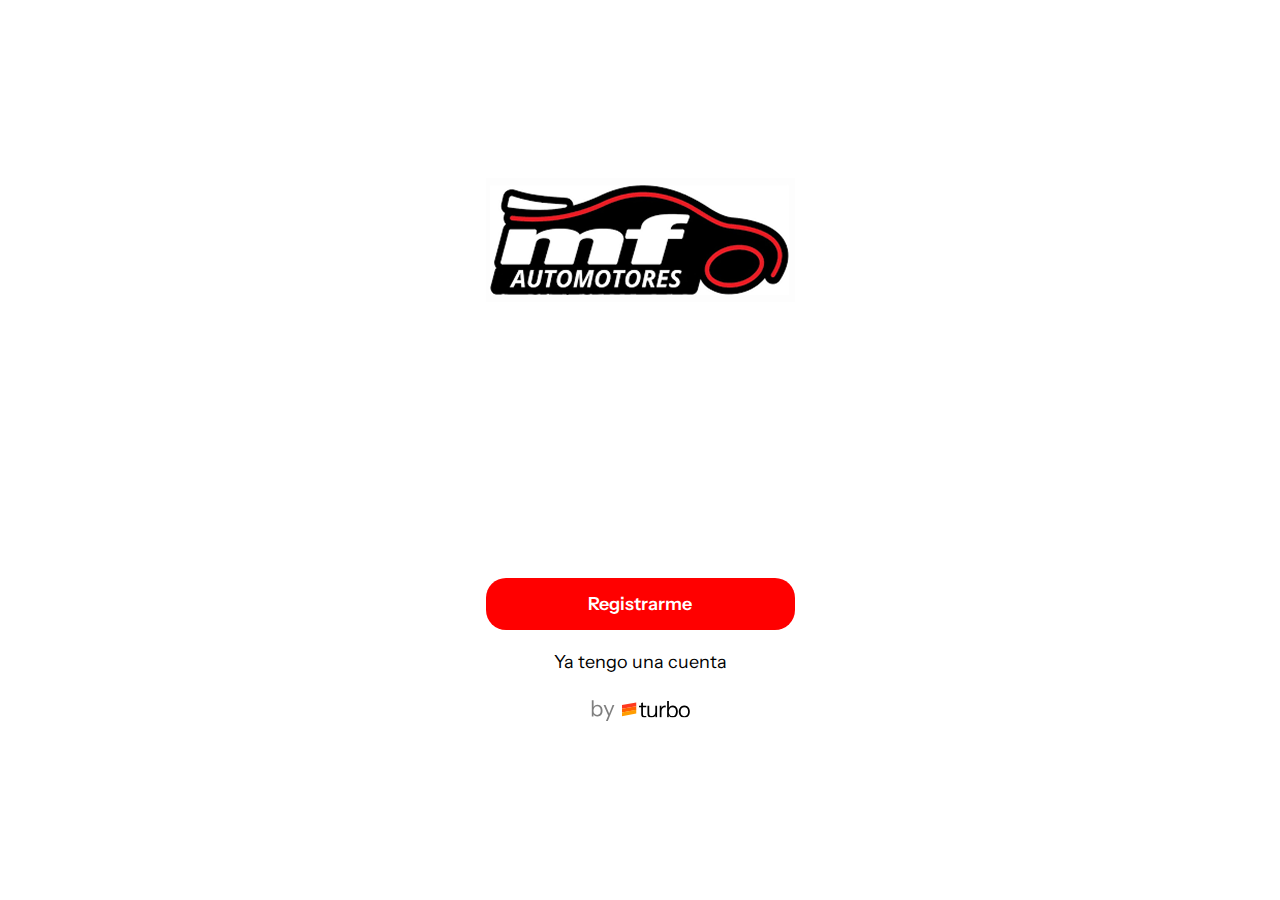
<file: index.html>
<!DOCTYPE html>
<html lang="en">
<head>
    <meta charset="UTF-8">
    <meta name="viewport" content="width=device-width, initial-scale=1.0">
    <title>Document</title>
    <link rel="stylesheet" href="main.css">
    <link rel="preconnect" href="https://fonts.googleapis.com">
<link rel="preconnect" href="https://fonts.gstatic.com" crossorigin>
<link href="https://fonts.googleapis.com/css2?family=Instrument+Sans:ital,wght@0,400..700;1,400..700&display=swap" rel="stylesheet">
</head>
<body>
    <div class="main">
        <div class="loginCentered">
            <img src="resources/branding.png" class="top">
            <button onclick="location.href='register.html';" class="accentColorButton">Registrarme</button>
            <button class="commonButton" onclick="location.href='login.html';">Ya tengo una cuenta</button>
            <img src="resources/watermark.svg" alt="" srcset="" class="watermark">
        </div>
    </div>
</body>
</html>
</file>
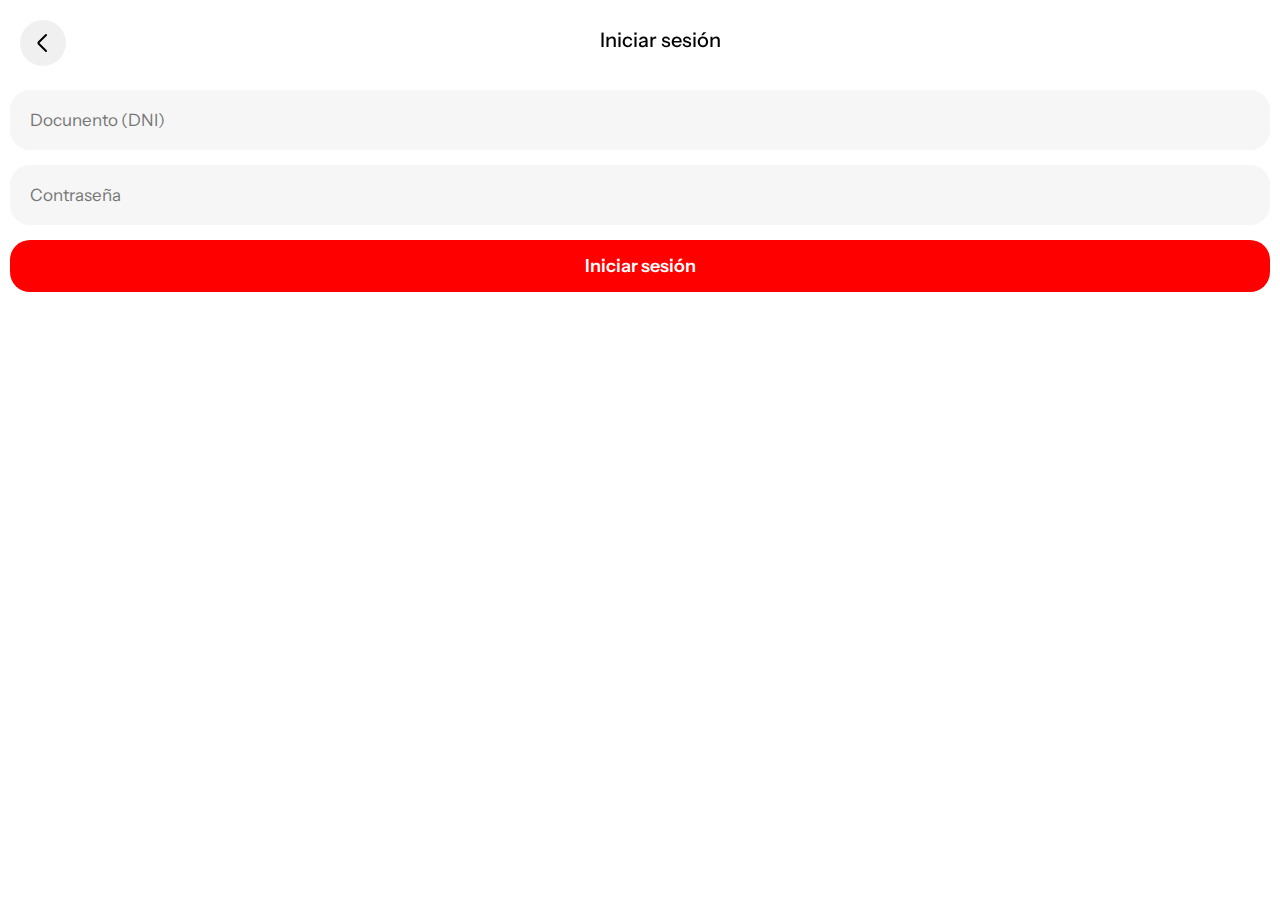
<file: login.html>
<!DOCTYPE html>
<html lang="en">
<head>
    <meta charset="UTF-8">
    <meta name="viewport" content="width=device-width, initial-scale=1.0">
    <title>Document</title>
    <link rel="stylesheet" href="main.css">
    <link rel="preconnect" href="https://fonts.googleapis.com">
<link rel="preconnect" href="https://fonts.gstatic.com" crossorigin>
<link href="https://fonts.googleapis.com/css2?family=Instrument+Sans:ital,wght@0,400..700;1,400..700&display=swap" rel="stylesheet">
</head>
<body>
    <div class="header">
        <img  class="backButton"src="resources/back.svg" alt="" onclick="window.history.go(-1); return false;">
        <h1 class="title">Iniciar sesión</h1>
    </div>
    <div class="content">
        <input class="nameInput"type="text" placeholder="Docunento (DNI)">
        <input class="nameInput"type="password" placeholder="Contraseña">
        <button type="button" class="accentColorButton">Iniciar sesión</button>
    </div>
</body>
</html>
</file>
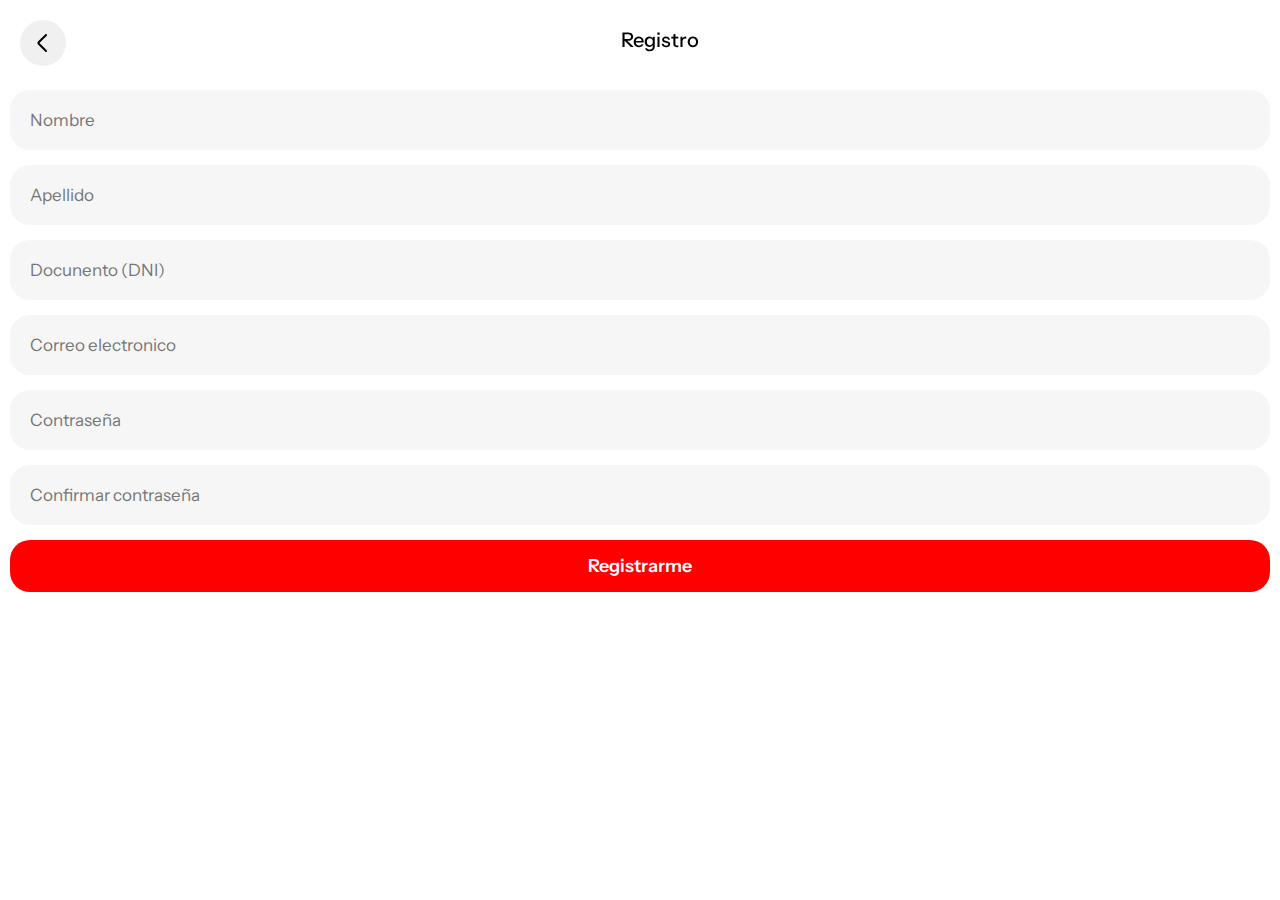
<file: register.html>
<!DOCTYPE html>
<html lang="en">
<head>
    <meta charset="UTF-8">
    <meta name="viewport" content="width=device-width, initial-scale=1.0">
    <title>Document</title>
    <link rel="stylesheet" href="main.css">
    <link rel="preconnect" href="https://fonts.googleapis.com">
<link rel="preconnect" href="https://fonts.gstatic.com" crossorigin>
<link href="https://fonts.googleapis.com/css2?family=Instrument+Sans:ital,wght@0,400..700;1,400..700&display=swap" rel="stylesheet">
</head>
<body>
    <div class="header">
        <img  class="backButton"src="resources/back.svg" alt="" onclick="window.history.go(-1); return false;">
        <h1 class="title">Registro</h1>
    </div>
    <div class="content">
        <input class="nameInput"type="text" placeholder="Nombre">
        <input class="nameInput"type="text" placeholder="Apellido">
        <input class="nameInput"type="text" placeholder="Docunento (DNI)">
        <input class="nameInput"type="email" placeholder="Correo electronico">
        <input class="nameInput"type="password" placeholder="Contraseña">
        <input class="nameInput"type="password" placeholder="Confirmar contraseña">
        <button type="button" class="accentColorButton">Registrarme</button>
    </div>
</body>
</html>
</file>
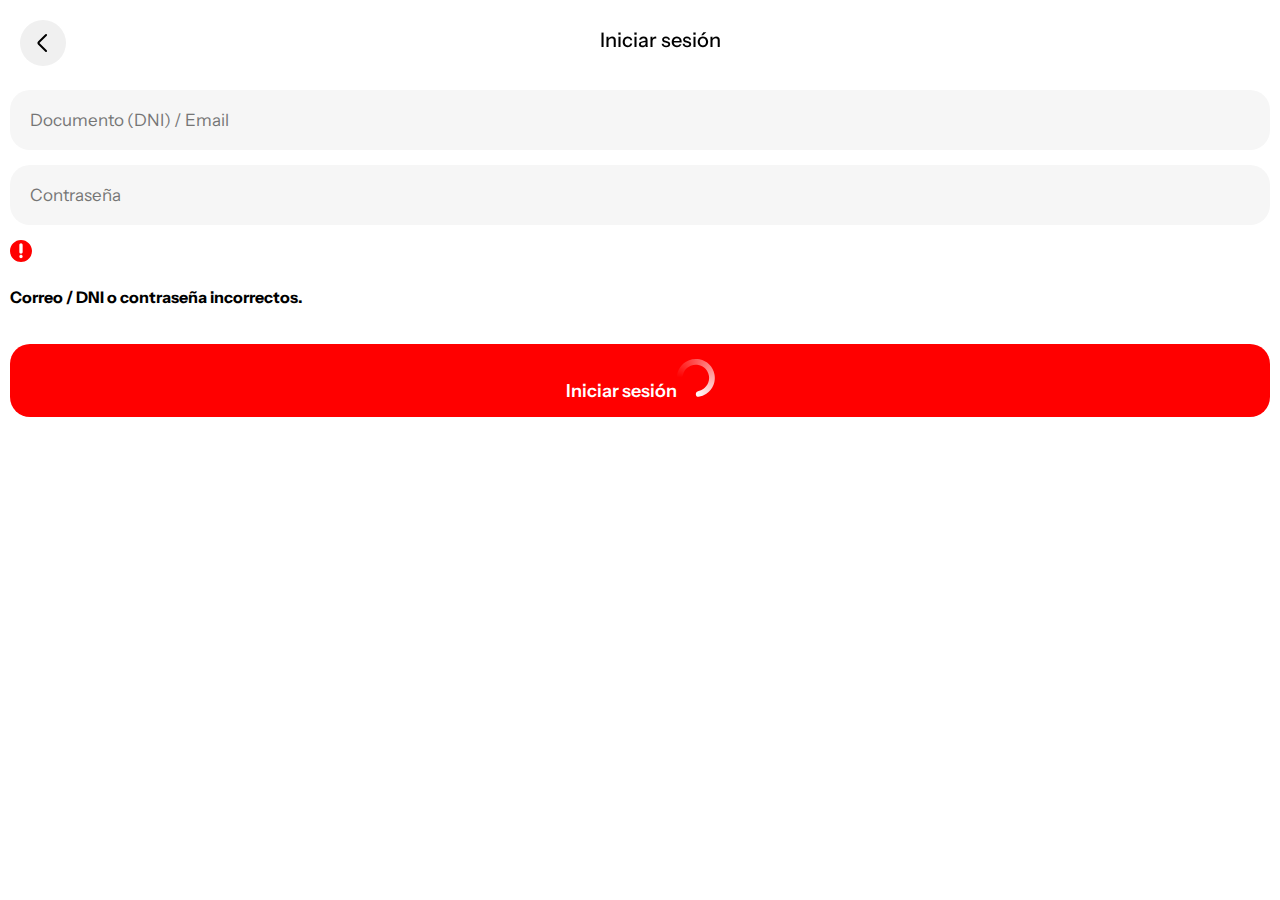
<file: public/login.html>
<!DOCTYPE html>
<html lang="en">
<head>
    <meta charset="UTF-8">
    <meta name="viewport" content="width=device-width, initial-scale=1.0">
    <title>Document</title>
    <link rel="stylesheet" href="main.css">
    <link rel="preconnect" href="https://fonts.googleapis.com">
<link rel="preconnect" href="https://fonts.gstatic.com" crossorigin>
<link href="https://fonts.googleapis.com/css2?family=Instrument+Sans:ital,wght@0,400..700;1,400..700&display=swap" rel="stylesheet">
</head>
<body>
    <div class="header">
        <img  class="backButton"src="resources/back.svg" alt="" onclick="window.history.go(-1); return false;">
        <h1 class="title">Iniciar sesión</h1>
    </div>
    <div class="content">
        <input class="nameInput"type="text" placeholder="Documento (DNI) / Email" id="dniEmail">
        <input class="nameInput"type="password" placeholder="Contraseña" id="password">
        <div class="warning" id="errorPassw">
            <img src="resources/error.svg" class="warningIcon"alt="">
            <h4 class="doubleText">Correo / DNI o contraseña incorrectos.</h4>
        </div>
        <button id="button" type="button" class="accentColorButton"><span id="labelButton">Iniciar sesión</span><img src="resources/spinner.svg" class="spinner" id="spinner"></button>
    </div>
    <script src="config.js"></script>
    <script src="login.js"></script>
</body>
</html>
</file>
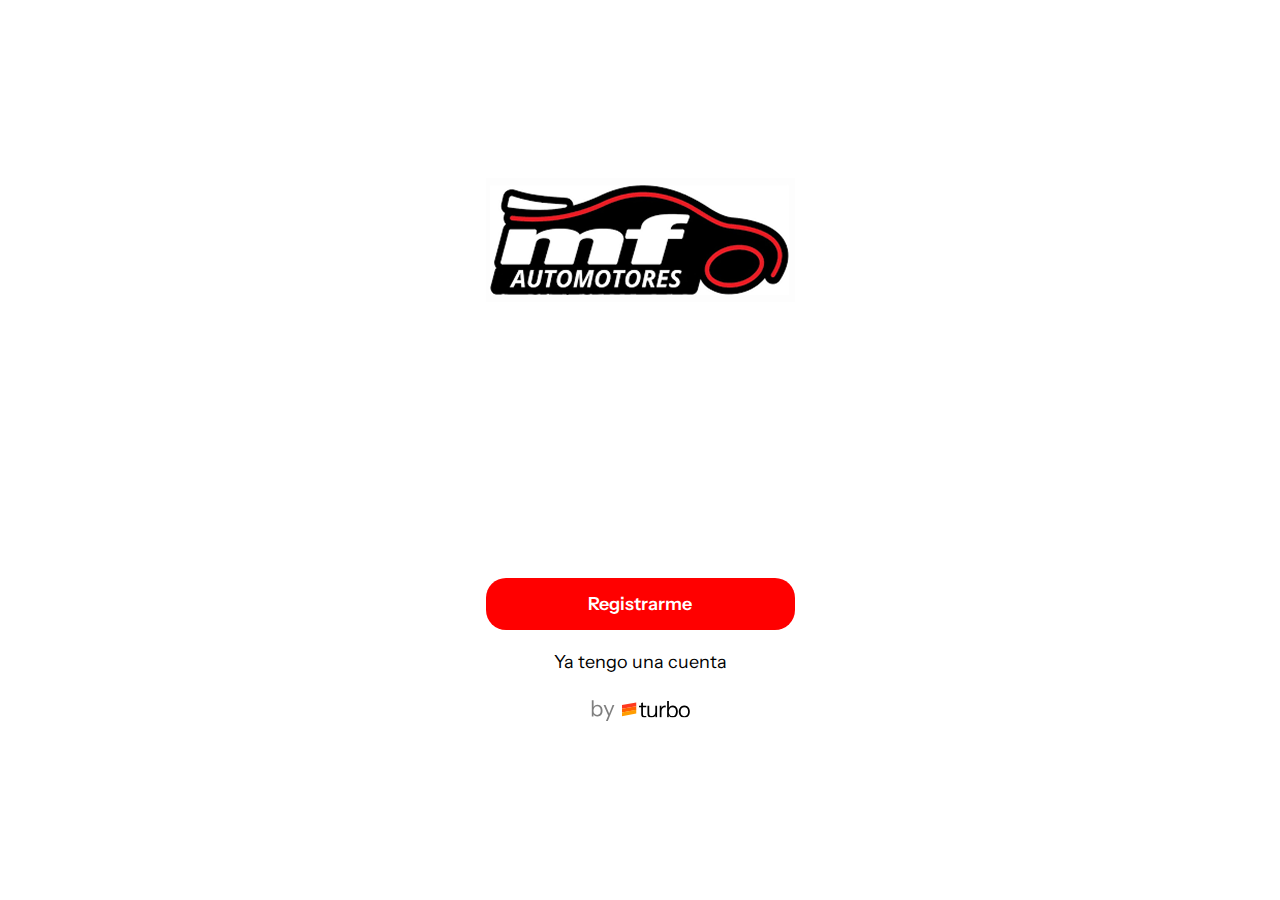
<file: public/menu.html>
<!DOCTYPE html>
<html lang="en">
<head>
    <meta charset="UTF-8">
    <meta name="viewport" content="width=device-width, initial-scale=1.0">
    <title>nitro | Dashboard</title>
    <link rel="stylesheet" href="menu.css">
    <link rel="preconnect" href="https://fonts.googleapis.com">
    <link rel="preconnect" href="https://fonts.gstatic.com" crossorigin>
    <link href="https://fonts.googleapis.com/css2?family=Instrument+Sans:ital,wght@0,400..700;1,400..700&display=swap" rel="stylesheet">
</head>
<body>
    <div class="header">
        <img src="resources/header_2.svg" alt="" srcset="" class="imageHeader">
        <img src="resources/pfp.png" alt="Opciones de la cuenta" srcset="" class="profile" id="ProfileButton">
    </div>
    <div class="content main" id="mainTabContent">
        <h1><span id="saludo">¿Qué onda, </span><span id="nombreMecanico">Juan</span>?</h1>
        <div class="doubleRoll">
            <div class="card">
                <h2 class="titleCard">Listos</h2>
                <h1 class="numberCard" id="carsD"><img src="resources/spinner.svg" class="spinner bigSpinner blackFilter" id="spinnerStat"></h1>
            </div>
            <div class="card">
                <h2 class="titleCard">Autos en taller</h2>
                <h1 class="numberCard" id="cars"><img src="resources/spinner.svg" class="spinner bigSpinner blackFilter" id="spinnerStat2"></h1>
            </div>
        </div>
        <div class="doubleRoll">
            <button class="BottomButton" id="addCarPiolaButton">Agregar Nuevo</button>
            <button class="BottomButton buttonYellow" id="historialPiolaAutosButton">Historial</button>
        </div>
        <h3>Ultimos agregados</h1>
        <div class="CarEntry" >

        </div>
    </div>
     <div class="content history" id="historyTabContent">
        <h1>Historial</h1>
    </div>
    <div class="navBar">
        <img src="resources/home.svg" alt="" class="iconTab" id="homeButton">
        <img src="resources/history.svg" alt="" class="iconTab" id="historyButton">
    </div>
    <div id="blackBlurBg"class="blackBG"></div>
    <div class="loginOptions closexpp" id="accountOptionsMenu" style="display: none;">
        <div class="cardLogin">
            <img src="resources/back.svg" alt="" srcset="" class="backButton" id="backk">
            <div class="headerCard">
                <img src="resources/pfp.png" class="pfp">
                <h2 id="nombreMecanico2">Q</h2>
            </div>
            <button class="optionCardButton topCorner">Configuración</button>
            <button class="optionCardButton">Historial</button>
            <button class="optionCardButton">Agregar una entrada</button>
            <button class="optionCardButton">Reportar un error</button>
            <button class="optionCardButton">Acerca de...</button>
            <button class="optionCardButton bottomCorner">Cerrar sesión</button>
            <h5>v.1.0.0-alpha turbo-mf-motores vv吴翔</h5>
        </div>
    </div>
    <div class="loginOptions closexpp" id="carOptionsMenu" style="display: none;">
        <div class="cardLogin">
            <img src="resources/back.svg" alt="" srcset="" class="backButton" id="backAddCar">
            <div class="headerCard">
                <h3 class="titleCardLabel">Añadir un auto</h2>
            </div>
            <div class="inputInformation" id="inputInf">
                <input type="text" placeholder="Patente" maxlength="7" class="addCarExpand" id="patenteInput">
                <input type="text" placeholder="Marca" class="addCarExpand" id="marcaInput"> 
                <input type="text" placeholder="Modelo" class="addCarExpand" id="modeloInput">
                <input type="text" placeholder="Kilometraje" class="addCarExpand" id="kilometrajeInput">
                <input type="text" placeholder="Año" class="addCarExpand" id="anoInput">
                <input type="text" placeholder="Arreglos" class="addCarExpand" id="arreglosInput" >
                <select name="Estado" id="statusInput" class="addCarExpand">
                    <option value="listo">Listo</option>
                    <option value="progreso">En progreso</option>
                </select>
                <button class="addCarExpand" id="invokeDate">
                    <img src="resources/calendar.svg" alt="" class="calendarIcon">
                    <span id="spanDateLabelButton">Fecha de entrada</span>
                </button>
                <input type="date" name="" id="dateInput" style="display: none;">
                <button class="accentColorButton" id="confirmButtonToNext">Continuar</button>
            </div>
            <div class="inputInformation confirm" style="display:none;" id="inputInfConfirm">
                <h1 class="h3_2">¿Esta seguro que desea terminar?</h1>
                <h3 class="h3_2">Patente: <span id="patentePreview">(sin establecer)</span></h3>
                <h3 class="h3_2">Marca: <span id="marcaPreview">(sin establecer)</span></h3>
                <h3 class="h3_2">Modelo: <span id="modeloPreview">(sin establecer)</span></h3>
                <h3 class="h3_2">Kilometraje: <span id="kilometrajePreview">(sin establecer)</span></h3>
                <h3 class="h3_2">Año: <span id="añoPreview">(sin establecer)</span></h3>
                <h3 class="h3_2">Arreglos: <span id="arreglosPreview">(sin establecer)</span></h3>
                <h3 class="h3_2">Estado: <span id="estadoPreview">(sin establecer)</span></h3>
                <h3 class="h3_2">Fecha de entrada: <span id="datePreview">(sin establecer)</span></h3>
                <button id="buttonCheckPost" type="button" class="accentColorButton"><span id="labelButton">Publicar</span><img src="resources/spinner.svg" class="spinner" id="spinner"></button>
            </div>
        </div>
    </div>
    <script src="config.js"></script>
    <script src="mainmenu.js"></script>
</body>
</html>
</file>
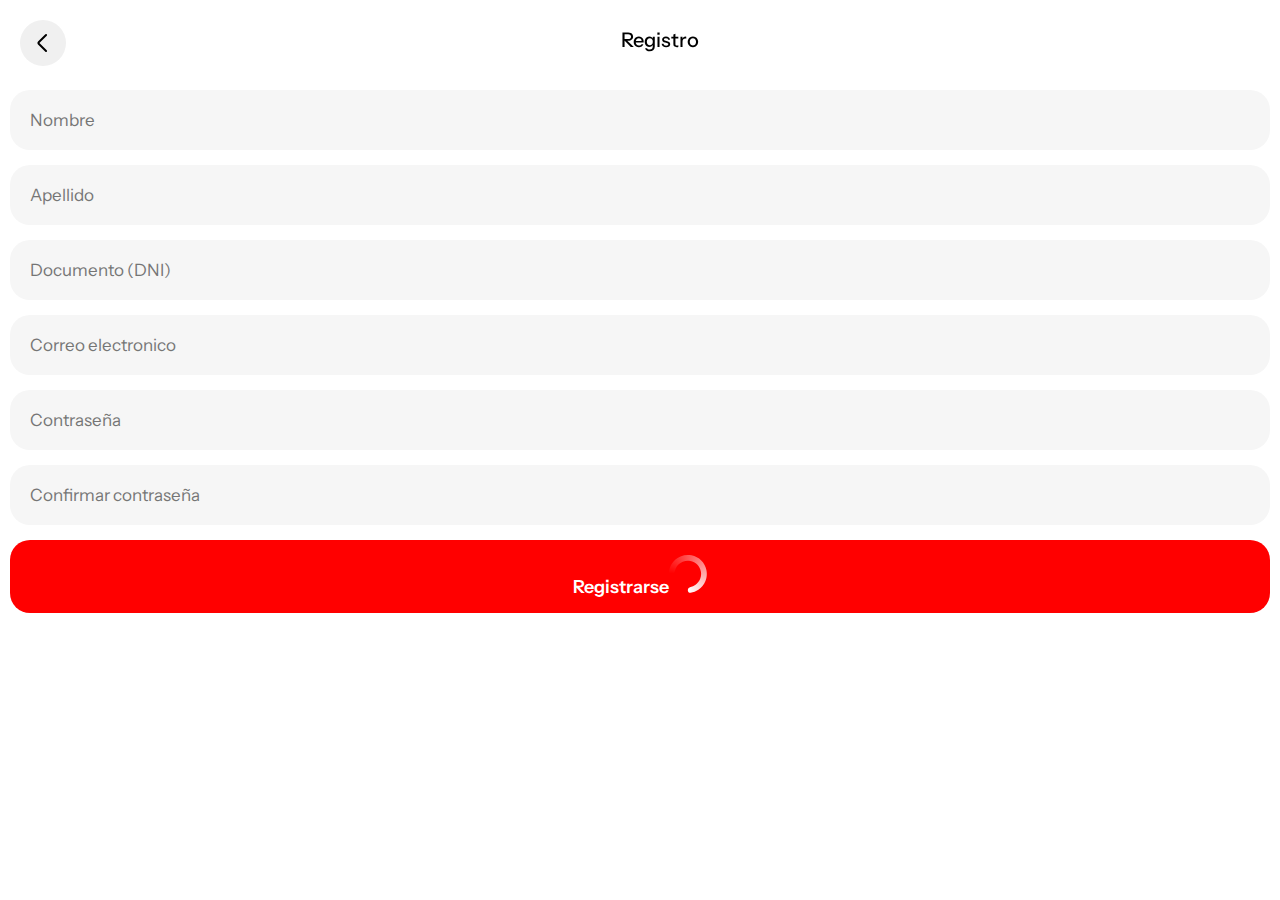
<file: public/register.html>
<!DOCTYPE html>
<html lang="en">
<head>
    <meta charset="UTF-8">
    <meta name="viewport" content="width=device-width, initial-scale=1.0">
    <title>Document</title>
    
    <link rel="stylesheet" href="main.css">
    <link rel="preconnect" href="https://fonts.googleapis.com">
<link rel="preconnect" href="https://fonts.gstatic.com" crossorigin>
<link href="https://fonts.googleapis.com/css2?family=Instrument+Sans:ital,wght@0,400..700;1,400..700&display=swap" rel="stylesheet">
</head>
<body>
    <div class="header">
        <img  class="backButton"src="resources/back.svg" alt="" onclick="window.history.go(-1); return false;">
        <h1 class="title">Registro</h1>
    </div>
    <div class="content">
        <input class="nameInput"type="text" placeholder="Nombre" id="regNombre">
        <input class="nameInput"type="text" placeholder="Apellido" id="regApellido">
        <input class="nameInput"type="text" placeholder="Documento (DNI)" id="regDNI">
        <input class="nameInput"type="email" placeholder="Correo electronico" id="regEmail">
        <input class="nameInput"type="password" placeholder="Contraseña" id="regPassword">
        <input class="nameInput"type="password" placeholder="Confirmar contraseña" id="regPassword2">
        <button type="button" id="registerBtn"class="accentColorButton"><span id="labelButton">Registrarse</span><img src="resources/spinner.svg" class="spinner" id="spinner"></button>
    </div>
    <script src="config.js"></script>
    <script src="register.js"></script>
</body>
</html>
</file>
<file: main.css>
.loginCentered {
    display: flex;
    align-self: center;
    justify-self: center;
    flex-direction: column;
    gap: 6px;
}

.main {
    display: flex;
    justify-items: center;
    align-items: center;
    justify-content: center;
    justify-self: center;
    height:100vh;
    width: 100vw;
    margin: 0;
    padding: 0;
}

.accentColorButton {
    border-radius: 20px;
    border: 0;
    padding: 15px;
    font-size: large;
    background-color: #ff0000;
    font-weight: 600;
    color: #FFFFFF;
}

.top {
    margin-bottom: 30vh;
}

.commonButton {
    border-radius: 20px;
    border: 0;
    padding: 15px;
    font-size: large;
    background-color: #ff770000;
}

* {
    font-family: "Instrument Sans", sans-serif;
}

body {
    border: 0;
    margin: 0;
}

@view-transition {
  navigation: auto;
}

::view-transition-group(*) {
  animation-duration: .33s;
}

::view-transition-old(root) {
  animation: .33s ease-in both leave;
}

::view-transition-new(root) {
  animation: .33s ease-in both enter;
}

@media (prefers-reduced-motion: reduce) {
  ::view-transition-group(*) {
    animation-duration: 0s;
  }
}
.watermark {
  width: 100px;
  align-self: center;
}

.header {
  display: flex;
  position: fixed;
  width: 100%;
  padding: 20px;
  padding-top: 15px;
  align-content: center;
  align-content: center ;
}

.title {
  width: 100vw;
  text-align: center;
  font-weight: 500;
  font-size: 20px;

}

.backButton {
  position: absolute;
  top: 20px;
  left: 20px;
}

.content {
  padding: 10px;
  padding-top: 90px;
  display: flex;
  flex-direction: column;
  gap: 15px;
}

.nameInput{
  border-radius: 20px;
  padding: 20px;
  outline-color: #ff0000;
  border: 0;
  background-color: #F6F6F6;
  font-size: 17px;
}
</file>
<file: public/main.css>
.loginCentered {
    display: flex;
    align-self: center;
    justify-self: center;
    flex-direction: column;
    gap: 6px;
}

.main {
    display: flex;
    justify-items: center;
    align-items: center;
    justify-content: center;
    justify-self: center;
    height:100vh;
    width: 100vw;
    margin: 0;
    padding: 0;
}

.accentColorButton {
    border-radius: 20px;
    border: 0;
    padding: 15px;
    font-size: large;
    background-color: #ff0000;
    font-weight: 600;
    color: #FFFFFF;
}

.top {
    margin-bottom: 30vh;
}

.commonButton {
    border-radius: 20px;
    border: 0;
    padding: 15px;
    font-size: large;
    background-color: #ff770000;
}

* {
    font-family: "Instrument Sans", sans-serif;
}

body {
    border: 0;
    margin: 0;
}

@view-transition {
  navigation: auto;
}

::view-transition-group(*) {
  animation-duration: .33s;
}

::view-transition-old(root) {
  animation: .33s ease-in both leave;
}

::view-transition-new(root) {
  animation: .33s ease-in both enter;
}

@media (prefers-reduced-motion: reduce) {
  ::view-transition-group(*) {
    animation-duration: 0s;
  }
}
.watermark {
  width: 100px;
  align-self: center;
}

.header {
  display: flex;
  position: fixed;
  width: 100%;
  padding: 20px;
  padding-top: 15px;
  align-content: center;
  align-content: center ;
}

.title {
  width: 100vw;
  text-align: center;
  font-weight: 500;
  font-size: 20px;

}

.backButton {
  position: absolute;
  top: 20px;
  left: 20px;
}

.content {
  padding: 10px;
  padding-top: 90px;
  display: flex;
  flex-direction: column;
  gap: 15px;
}

.nameInput{
  border-radius: 20px;
  padding: 20px;
  outline-color: #ff0000;
  border: 0;
  background-color: #F6F6F6;
  font-size: 17px;
}
</file>
<file: public/menu.css>
.header {
    display: flex;
    justify-content: center;
    width: 100%;
    align-content: center;
    position: fixed;
    background-color: #ffffffec;
    backdrop-filter: blur(10px);
    align-items: center;
    height: 100px;
    z-index: 5;
}

body {
    margin: 0;
    padding: 0;
    border: 0;
}

.imageHeader {
    width: 120px;
}

.content {
    display: flex;
    flex-direction: column;
    padding: 19px;
    padding-top: 90px;
    gap: 10px;
}

* {
    font-family: "Instrument Sans", sans-serif;
}
.doubleRoll {
    display: flex;
    flex-direction: row;
    gap: 10px
}
.card {
    width: 100%;
    height: 150px;
    background-color: #f2f2f2;
    border-radius: 20px;       
    padding: 20px;
    display: flex;
    flex-direction: column;    
    justify-content: space-between; 
    box-sizing: border-box;
}

.titleCard {
    font-size: 16px;
    color: #666;               
    font-weight: 500;
    margin: 0;
}
.numberCard {
    font-size: 40px;          
    font-weight: bold;
    color: #000;
    align-self: flex-end;      
    line-height: 0.5;
    transition: all cubic-bezier(0.075, 0.82, 0.165, 1) 0.3;
}

.BottomButton {
    width: 100%;
    background-color: rgb(255, 116, 116);
    border-radius: 20px;       
    padding: 20px;
    display: flex;
    flex-direction: column;    
    justify-content: space-between; 
    box-sizing: border-box;
    border: 0;
    font-size: 16px;
}

.navBar {
    display: flex;
    position: fixed;
    bottom: 25px;
    height: 65px;
    width: 190px;
    border-radius: 32390px;
    border: #0000001c inset 1px;
    box-shadow:rgb(17 12 46 / 45%) 0px 48px 100px 0px;
    backdrop-filter: blur(10px);
    justify-self: center;
    justify-items: center;
    justify-content: center;
    gap: 70px
}

.buttonYellow {
    background-color: #ffa959;
}
/* <script src="menu.js"></script> */

h1, h3 {
    font-weight: 500;

}

.h3_2 {
    margin: 5px;
}

.loginOptions{
    z-index: 90;
    position:absolute;
    width: stretch;
    height: 90%;
    top: 0;
    border-radius: 35px;
    border-bottom-left-radius: 0;
    border-bottom-right-radius: 0;
    border: #00000017 inset 1px;
    background-color: rgba(242, 242, 242, 0.76);
    /* justify-items: center; */
    justify-content: center;
    
    padding: 20px;
}

.profile {
    position: absolute;
    right: 20px;
    width: 50px;
    border: #00000011 2px inset;
    border-radius: 2000000px;
}

.hidden {
    display: none !important;
}

.headerCard {
    justify-items: center;
    justify-content: center;
    display: flex;
    flex-direction: column;
    align-items: center;
}

.pfp {
    width: 50px;
}

.optionCardButton {
    width: stretch;
    height: 8vh;
    font-size: 20px;
    color: #000;
    background-color: #ffffff9a;
    border: 0;
    border-radius: 6px;
}

.cardLogin {
    z-index: 200;
    align-self: center;
    display: flex;
    flex-direction: column;
    align-items: center;
    gap: 5px
}

.blackBG {
    z-index: 15;
    display: none;
    position: absolute;
    top: 0;
    width: stretch;
    height: stretch;
    background-color: #000;
    pointer-events:none; 
}

.backButton {
    transition: all 0.6s cubic-bezier(0.075, 0.82, 0.165, 1);
    position: absolute;
    top: 20px;
    left: 20px;
}

.openxpp {
  animation: openx 600ms cubic-bezier(0.16, 1, 0.3, 1) forwards;
}

.closexpp {
  animation: closex 600ms cubic-bezier(0.16, 1, 0.3, 1) forwards;
}

.blurbg {
    display: block;
    position: fixed;
    animation: blurbgg 600ms cubic-bezier(0.30, 1, 0.1, 1) forwards;
}
.unblurbg {
    display: block;
    position: fixed;
    animation: unblurbgg 600ms cubic-bezier(0.30, 1, 0.1, 1) forwards;
}
@keyframes openx {
  from {
    transform: translateY(100vh); /* Posición inicial */    
  }
  to {
    transform: translateY(5%); /* Posición final (arriba) */
  }
}
@keyframes closex {
  from {
    transform: translateY(5%); /* Posición inicial */    
  }
  to {
    transform: translateY(100vh); /* Posición final (arriba) */
  }
}
@keyframes unblurbgg {
  from {
    backdrop-filter: blur(32px);
    background-color: #000000a8;
  }
  to {
    backdrop-filter: blur(0px);
    background-color: #00000000;
  }
}
@keyframes blurbgg {
  from {
    backdrop-filter: blur(0px);
    background-color: #00000000;
  }
  to {
    backdrop-filter: blur(32px);
    background-color: #000000a8;
  }
}

.topCorner {
    border-radius: 20px;
    border-bottom-left-radius: 6px ;
    border-bottom-right-radius: 6px ;
}

.bottomCorner {
    border-radius: 20px;
    border-top-left-radius: 6px ;
    border-top-right-radius: 6px ;
}

.blurLabel {
    filter: blur(15px);
}

.titleCardLabel {
    margin: 12px
}

.addCarExpand {
    transition: all 0.6s cubic-bezier(0.075, 0.82, 0.165, 1);
    border-radius: 20px;
    font-size: 16px;
    padding: 20px;
    outline: 2px solid transparent;
    border: 0;
    background-color: #ffffffa9;
    width: stretch;
    display: flex;
}

.addCarExpand:focus{
    outline-color: #ff0000;
}
.inputInformation {
    overflow: visible;
    display: flex;
    flex-direction: column;
    gap: 10px;
    width: stretch;
    padding-top: 5px;
}

.accentColorButton {
    border-radius: 20px;
    border: 0;
    padding: 15px;
    font-size: large;
    background-color: #ff0000;
    font-weight: 600;
    color: #FFFFFF;
    align-items: center;
}

.calendarIcon {
    align-self: center;
    position: absolute;
    right: 45px;
}

.iconTab {
    align-self: center;
    width: 30px;
}
.backButton:hover {
    scale: 0.8;
}

@media (min-device-width: 800px) {
  .loginOptions {
    width: 60%;
    align-self: center;
    justify-self: center;
    border-radius: 30px;
    top: -30px;
    backdrop-filter: blur(20px);
  }
  .blurbg {
    backdrop-filter: none;
    animation: none;
    background-color: #0000006e;
  }
}

.spinner {
  animation: spin 0.25s linear infinite;
  display: none;
  width: 20px;
  justify-self: center;
}

.blackFilter {
    filter: brightness(0);
}

.bigSpinner {
    width: 60px;
}
@keyframes spin {
    from { transform: rotate(0deg); }
    to { transform: rotate(360deg); }
}
@keyframes scale {
    to {scale: 0.8;}
}
@keyframes unscale {
    to {scale: 1.0;}
}

.unscalle {
    animation: unscale 0.3s cubic-bezier(0.075, 0.82, 0.165, 1);
}
.scalle {
    animation: scale 0.3s cubic-bezier(0.075, 0.82, 0.165, 1);
}

/* ===== ANIMACIONES DE TRANSICIÓN ===== */
.content {
    transition: transform 0.3s ease-in-out, opacity 0.2s ease-in-out;
    position: relative;
    width: 100%;
}

/* Contenedor principal para las transiciones */
.tab-container {
    position: relative;
    width: 100%;
    overflow: hidden;
    display: flex;
    min-height: 500px; /* Ajusta según tu contenido */
}

/* Animación de entrada desde la derecha */
.slide-in-right {
    animation: slideInRight 0.3s forwards;
}

/* Animación de salida hacia la izquierda */
.slide-out-left {
    animation: slideOutLeft 0.3s forwards;
}

/* Animación de entrada desde la izquierda */
.slide-in-left {
    animation: slideInLeft 0.3s forwards;
}

/* Animación de salida hacia la derecha */
.slide-out-right {
    animation: slideOutRight 0.3s forwards;
}

@keyframes slideInRight {
    from {
        transform: translateX(100%);
        opacity: 0;
    }
    to {
        transform: translateX(0);
        opacity: 1;
    }
}

@keyframes slideOutLeft {
    from {
        transform: translateX(0);
        opacity: 1;
    }
    to {
        transform: translateX(-100%);
        opacity: 0;
    }
}

@keyframes slideInLeft {
    from {
        transform: translateX(-100%);
        opacity: 0;
    }
    to {
        transform: translateX(0);
        opacity: 1;
    }
}

@keyframes slideOutRight {
    from {
        transform: translateX(0);
        opacity: 1;
    }
    to {
        transform: translateX(100%);
        opacity: 0;
    }
}

/* Transición suave para opacidad */
.fade-out {
    animation: fadeOut 0.2s forwards;
}

.fade-in {
    animation: fadeIn 0.2s forwards;
}

@keyframes fadeOut {
    to { opacity: 0; }
}

@keyframes fadeIn {
    from { opacity: 0; }
    to { opacity: 1; }
}

/* Mejora para los botones del navbar */
.iconTab {
    transition: transform 0.2s ease, opacity 0.2s ease;
    cursor: pointer;
}

.iconTab:active {
    transform: scale(0.9);
}

.iconTab.active {
    opacity: 1;
    filter: drop-shadow(0 0 5px rgba(0,0,0,0.2));
}
</file>
